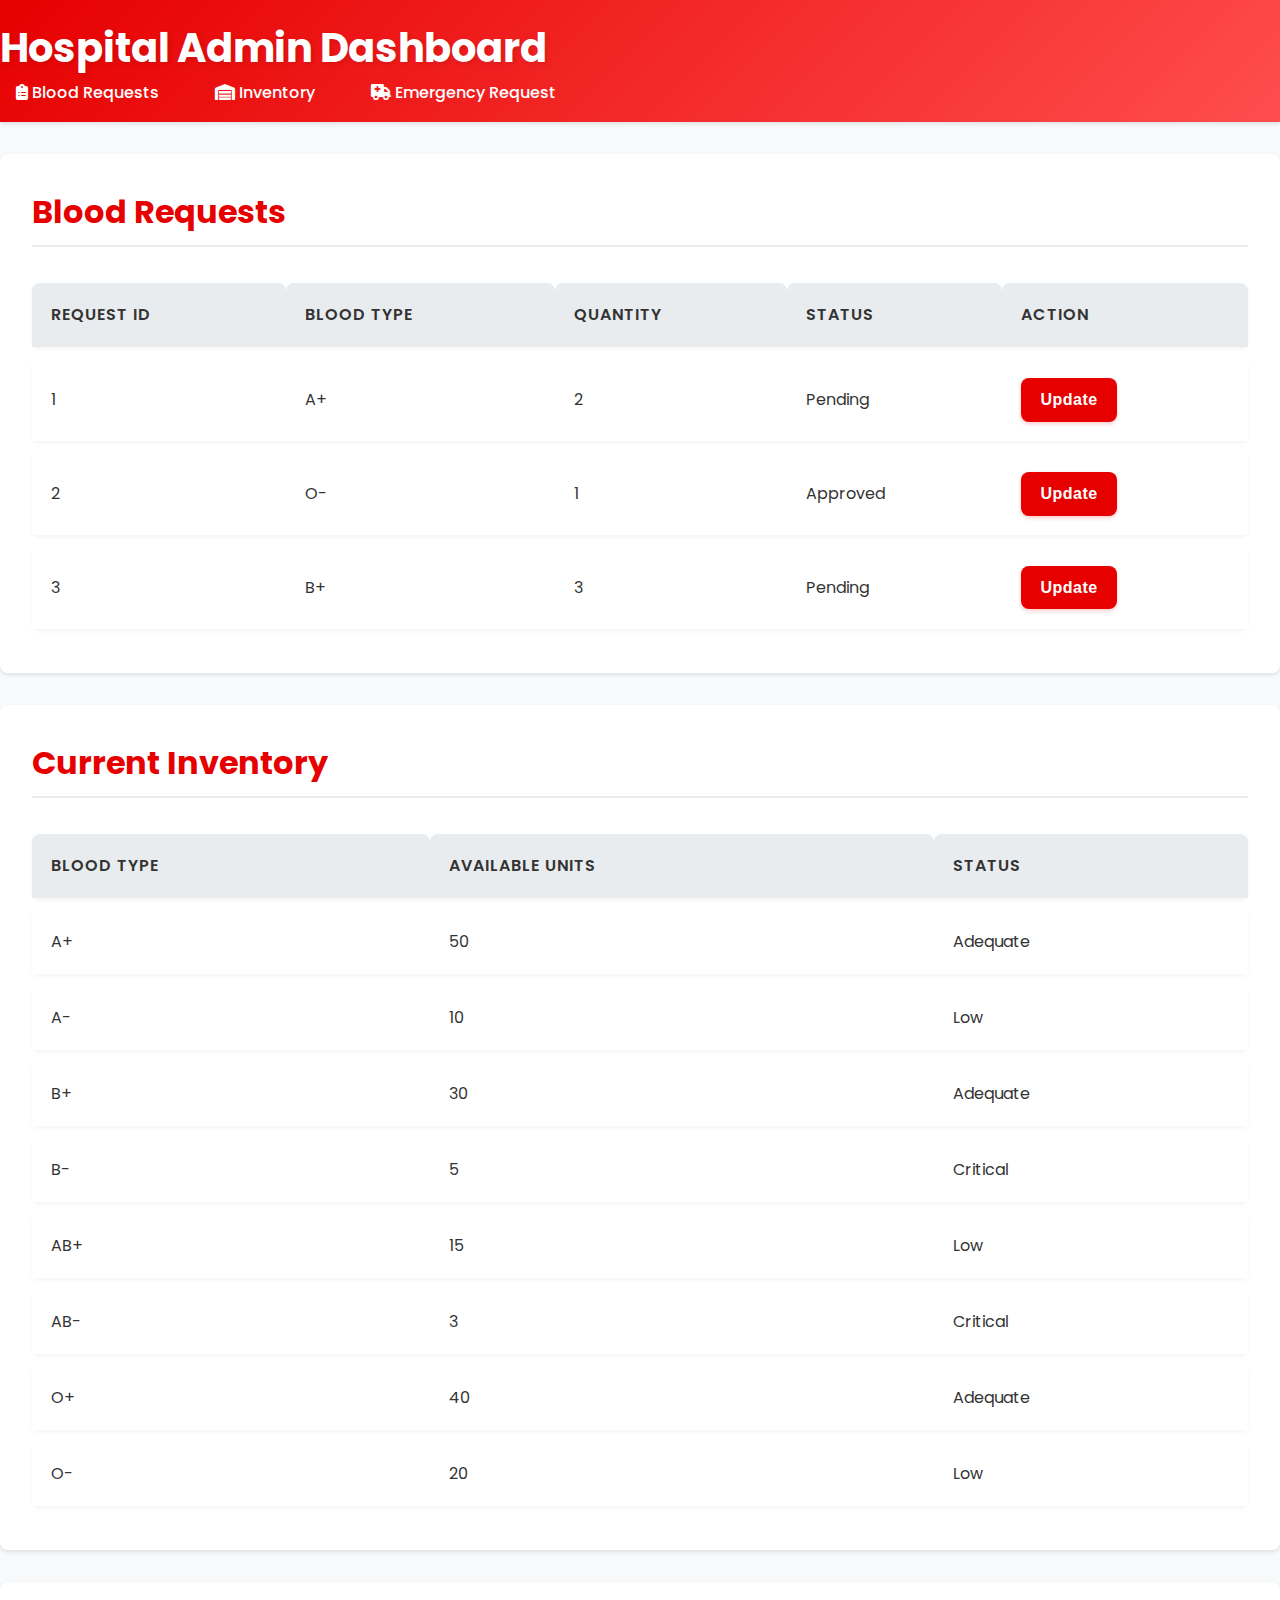
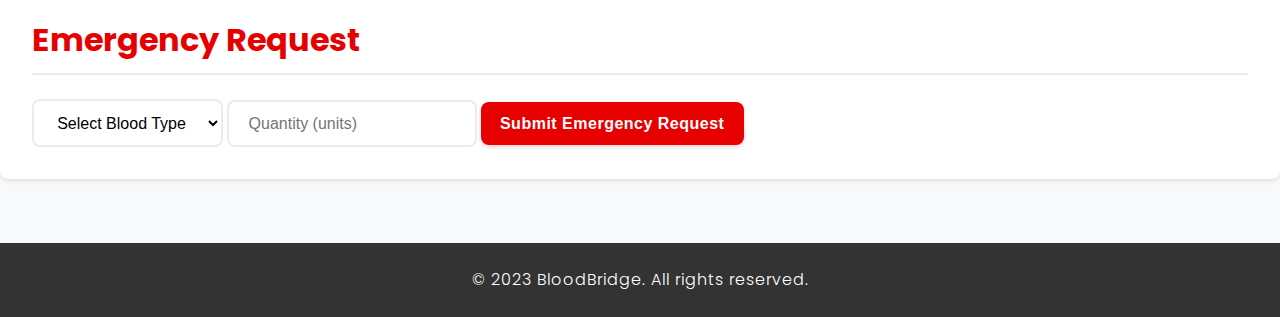
<file: dashboards/admin_dashboard.html>
<!DOCTYPE html>
<html lang="en">
<head>
    <meta charset="UTF-8">
    <meta name="viewport" content="width=device-width, initial-scale=1.0">
    <title>Hospital Admin Dashboard - BloodBridge</title>
    <link rel="stylesheet" href="../css/dashboard.css">
    <link rel="stylesheet" href="https://cdnjs.cloudflare.com/ajax/libs/font-awesome/6.1.1/css/all.min.css">
    <link href="https://fonts.googleapis.com/css2?family=Poppins:wght@300;400;600&display=swap" rel="stylesheet">
</head>
<body>
    <header>
        <h1>Hospital Admin Dashboard</h1>
        <nav>
            <ul>
                <li><a href="#blood-requests"><i class="fas fa-clipboard-list"></i> Blood Requests</a></li>
                <li><a href="#inventory"><i class="fas fa-warehouse"></i> Inventory</a></li>
                <li><a href="#emergency"><i class="fas fa-ambulance"></i> Emergency Request</a></li>
            </ul>
        </nav>
    </header>
    <main>
        <section id="blood-requests">
            <h2>Blood Requests</h2>
            <table id="requests-table">
                <thead>
                    <tr>
                        <th>Request ID</th>
                        <th>Blood Type</th>
                        <th>Quantity</th>
                        <th>Status</th>
                        <th>Action</th>
                    </tr>
                </thead>
                <tbody>
                    <!-- Rows will be added dynamically -->
                </tbody>
            </table>
        </section>
        <section id="inventory">
            <h2>Current Inventory</h2>
            <table id="inventory-table">
                <thead>
                    <tr>
                        <th>Blood Type</th>
                        <th>Available Units</th>
                        <th>Status</th>
                    </tr>
                </thead>
                <tbody>
                    <!-- Rows will be added dynamically -->
                </tbody>
            </table>
        </section>
        <section id="emergency">
            <h2>Emergency Request</h2>
            <form id="emergency-request-form">
                <select name="blood-type" required>
                    <option value="">Select Blood Type</option>
                    <option value="A+">A+</option>
                    <option value="A-">A-</option>
                    <option value="B+">B+</option>
                    <option value="B-">B-</option>
                    <option value="AB+">AB+</option>
                    <option value="AB-">AB-</option>
                    <option value="O+">O+</option>
                    <option value="O-">O-</option>
                </select>
                <input type="number" name="quantity" min="1" placeholder="Quantity (units)" required>
                <button type="submit">Submit Emergency Request</button>
            </form>
        </section>
    </main>
    <footer>
        <p>&copy; 2023 BloodBridge. All rights reserved.</p>
    </footer>
    <script src="../js/admin_dashboard.js"></script>
</body>
</html>
</file>
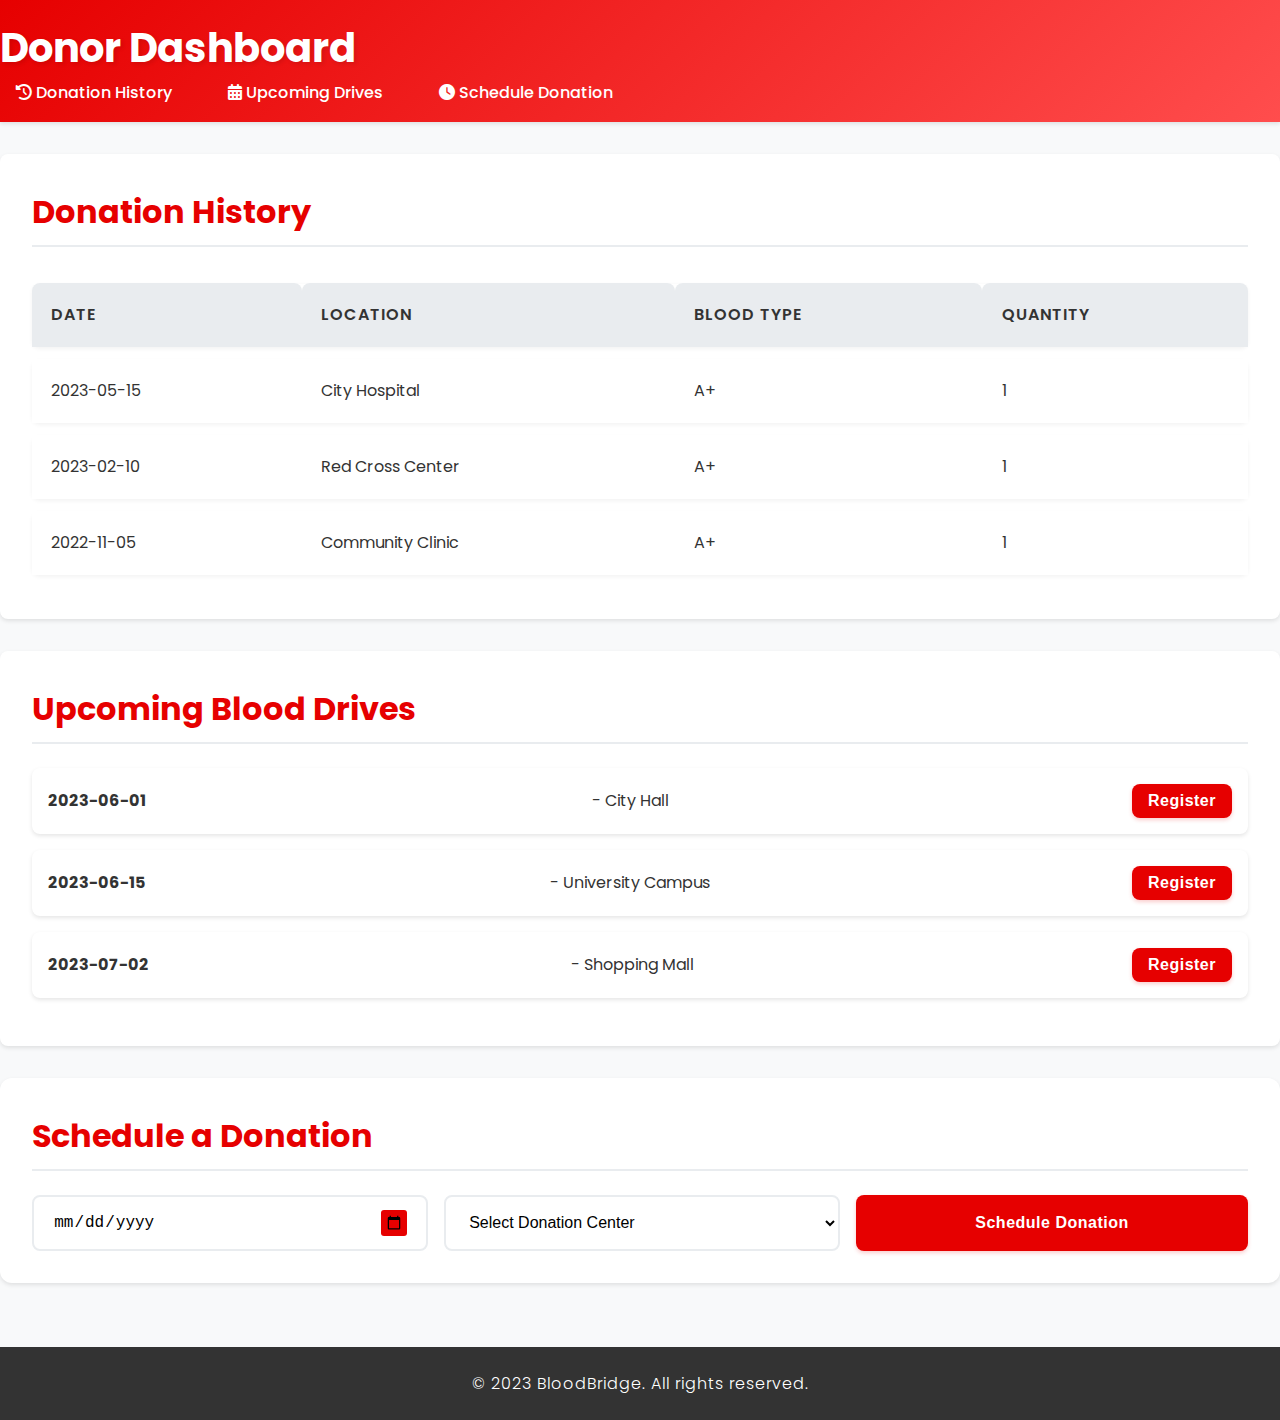
<file: dashboards/donor_dashboard.html>
<!DOCTYPE html>
<html lang="en">
<head>
    <meta charset="UTF-8">
    <meta name="viewport" content="width=device-width, initial-scale=1.0">
    <title>Donor Dashboard - BloodBridge</title>
    <link rel="stylesheet" href="../css/dashboard.css">
    <link rel="stylesheet" href="https://cdnjs.cloudflare.com/ajax/libs/font-awesome/6.1.1/css/all.min.css">
    <link href="https://fonts.googleapis.com/css2?family=Poppins:wght@300;400;600&display=swap" rel="stylesheet">
</head>
<body>
    <header>
        <h1>Donor Dashboard</h1>
        <nav>
            <ul>
                <li><a href="#donation-history"><i class="fas fa-history"></i> Donation History</a></li>
                <li><a href="#upcoming-drives"><i class="fas fa-calendar-alt"></i> Upcoming Drives</a></li>
                <li><a href="#schedule"><i class="fas fa-clock"></i> Schedule Donation</a></li>
            </ul>
        </nav>
    </header>
    <main>
        <section id="donation-history">
            <h2>Donation History</h2>
            <table id="history-table">
                <thead>
                    <tr>
                        <th>Date</th>
                        <th>Location</th>
                        <th>Blood Type</th>
                        <th>Quantity</th>
                    </tr>
                </thead>
                <tbody>
                    <!-- Rows will be added dynamically -->
                </tbody>
            </table>
        </section>
        <section id="upcoming-drives">
            <h2>Upcoming Blood Drives</h2>
            <ul id="drives-list">
                <!-- Items will be added dynamically -->
            </ul>
        </section>
        <section id="schedule">
            <h2>Schedule a Donation</h2>
            <form id="schedule-donation-form">
                <input type="date" name="donation-date" required>
                <select name="donation-center" required>
                    <option value="">Select Donation Center</option>
                    <!-- Options will be added dynamically -->
                </select>
                <button type="submit">Schedule Donation</button>
            </form>
        </section>
    </main>
    <footer>
        <p>&copy; 2023 BloodBridge. All rights reserved.</p>
    </footer>
    <script src="../js/donor_dashboard.js"></script>
</body>
</html>
</file>
<file: css/dashboard.css>
:root {
    --primary-color: #e60000;
    --secondary-color: #ff4d4d;
    --background-color: #f8f9fa;
    --text-color: #333;
    --light-gray: #e9ecef;
    --white: #ffffff;
    --shadow: 0 2px 4px rgba(0, 0, 0, 0.1);
    --hover-shadow: 0 4px 6px rgba(0, 0, 0, 0.15);
    --border-radius: 8px;
    --transition: all 0.3s ease;
}

* {
    margin: 0;
    padding: 0;
    box-sizing: border-box;
}

body {
    font-family: 'Poppins', sans-serif;
    background-color: var(--background-color);
    color: var(--text-color);
    line-height: 1.6;
}

.container {
    max-width: 1200px;
    margin: 0 auto;
    padding: 0 20px;
}

header {
    background: linear-gradient(135deg, var(--primary-color) 0%, var(--secondary-color) 100%);
    color: var(--white);
    padding: 1rem 0;
    box-shadow: var(--shadow);
}

.header-content {
    display: flex;
    justify-content: space-between;
    align-items: center;
}

h1 {
    font-size: 2.5rem;
    text-shadow: 2px 2px 4px rgba(0, 0, 0, 0.1);
}

nav ul {
    list-style-type: none;
    display: flex;
    gap: 1.5rem;
}

nav ul li a {
    color: var(--white);
    text-decoration: none;
    font-weight: 500;
    transition: var(--transition);
    padding: 0.5rem 1rem;
    border-radius: 20px;
}

nav ul li a:hover {
    background-color: rgba(255, 255, 255, 0.2);
    box-shadow: 0 2px 4px rgba(0, 0, 0, 0.1);
}

main {
    padding: 2rem 0;
}

section {
    background-color: var(--white);
    border-radius: var(--border-radius);
    box-shadow: var(--shadow);
    padding: 2rem;
    margin-bottom: 2rem;
    transition: var(--transition);
}

section:hover {
    box-shadow: var(--hover-shadow);
    transform: translateY(-5px);
}

h2 {
    color: var(--primary-color);
    margin-bottom: 1.5rem;
    font-size: 2rem;
    border-bottom: 2px solid var(--light-gray);
    padding-bottom: 0.5rem;
}

table {
    width: 100%;
    border-collapse: separate;
    border-spacing: 0 0.8rem;
}

th, td {
    padding: 1.2rem;
    text-align: left;
}

th {
    background-color: var(--light-gray);
    font-weight: 600;
    text-transform: uppercase;
    letter-spacing: 1px;
    border-radius: 8px 8px 0 0;
}

tr {
    background-color: var(--white);
    transition: var(--transition);
    border-radius: 8px;
    box-shadow: 0 2px 4px rgba(0, 0, 0, 0.05);
}

tr:hover {
    transform: translateY(-3px);
    box-shadow: var(--hover-shadow);
}

button, select, input[type="date"], input[type="number"] {
    padding: 0.8rem 1.2rem;
    border: none;
    border-radius: 8px;
    font-size: 1rem;
    cursor: pointer;
    transition: var(--transition);
}

button {
    background-color: var(--primary-color);
    color: var(--white);
    font-weight: 600;
    letter-spacing: 0.5px;
    box-shadow: 0 2px 4px rgba(230, 0, 0, 0.2);
}

button:hover {
    background-color: var(--secondary-color);
    box-shadow: 0 4px 8px rgba(230, 0, 0, 0.3);
    transform: translateY(-2px);
}

select, input[type="date"], input[type="number"] {
    border: 2px solid var(--light-gray);
    background-color: var(--white);
}

select:focus, input[type="date"]:focus, input[type="number"]:focus {
    outline: none;
    border-color: var(--primary-color);
    box-shadow: 0 0 0 3px rgba(230, 0, 0, 0.1);
}

.user-info {
    display: flex;
    align-items: center;
    gap: 1rem;
}

.user-info span {
    font-weight: 500;
    color: var(--white);
}

.user-info button {
    background-color: rgba(255, 255, 255, 0.2);
    color: var(--white);
    border: none;
    padding: 0.5rem 1rem;
    font-size: 0.9rem;
    border-radius: 20px;
    transition: var(--transition);
}

.user-info button:hover {
    background-color: var(--white);
    color: var(--primary-color);
    box-shadow: 0 2px 4px rgba(0, 0, 0, 0.1);
}

#upcoming-drives {
    margin-top: 2rem;
}

#drives-list {
    list-style-type: none;
    padding: 0;
}

#drives-list li {
    background-color: var(--white);
    border-radius: 8px;
    padding: 1rem;
    margin-bottom: 1rem;
    display: flex;
    justify-content: space-between;
    align-items: center;
    box-shadow: 0 2px 4px rgba(0, 0, 0, 0.1);
    transition: var(--transition);
}

#drives-list li:hover {
    transform: translateY(-3px);
    box-shadow: 0 4px 8px rgba(0, 0, 0, 0.15);
}

#drives-list li span {
    flex: 1;
}

#drives-list li button {
    margin-left: 1rem;
    padding: 0.5rem 1rem;
}

#schedule {
    background-color: var(--white);
    border-radius: 12px;
    padding: 2rem;
    box-shadow: var(--shadow);
    margin-top: 2rem;
}

#schedule-donation-form {
    display: flex;
    flex-wrap: wrap;
    gap: 1rem;
}

#schedule-donation-form input[type="date"],
#schedule-donation-form select {
    flex: 1;
    min-width: 200px;
}

#schedule-donation-form button {
    flex: 1;
    min-width: 200px;
}

input[type="date"]::-webkit-calendar-picker-indicator {
    background-color: var(--primary-color);
    padding: 5px;
    cursor: pointer;
    border-radius: 3px;
}

input[type="date"]::-webkit-calendar-picker-indicator:hover {
    background-color: var(--secondary-color);
}

footer {
    text-align: center;
    padding: 1.5rem;
    background-color: var(--text-color);
    color: var(--white);
    font-weight: 300;
    letter-spacing: 1px;
}

@keyframes fadeIn {
    from { opacity: 0; transform: translateY(20px); }
    to { opacity: 1; transform: translateY(0); }
}

section {
    animation: fadeIn 0.5s ease-out;
}

@media (max-width: 768px) {
    .header-content {
        flex-direction: column;
        align-items: flex-start;
    }

    nav ul {
        margin-top: 1rem;
    }

    #schedule-donation-form {
        flex-direction: column;
    }

    #schedule-donation-form input[type="date"],
    #schedule-donation-form select,
    #schedule-donation-form button {
        width: 100%;
    }
}

#donation-chart {
    width: 300px;
    height: 300px;
    margin: 0 auto;
}
</file>
